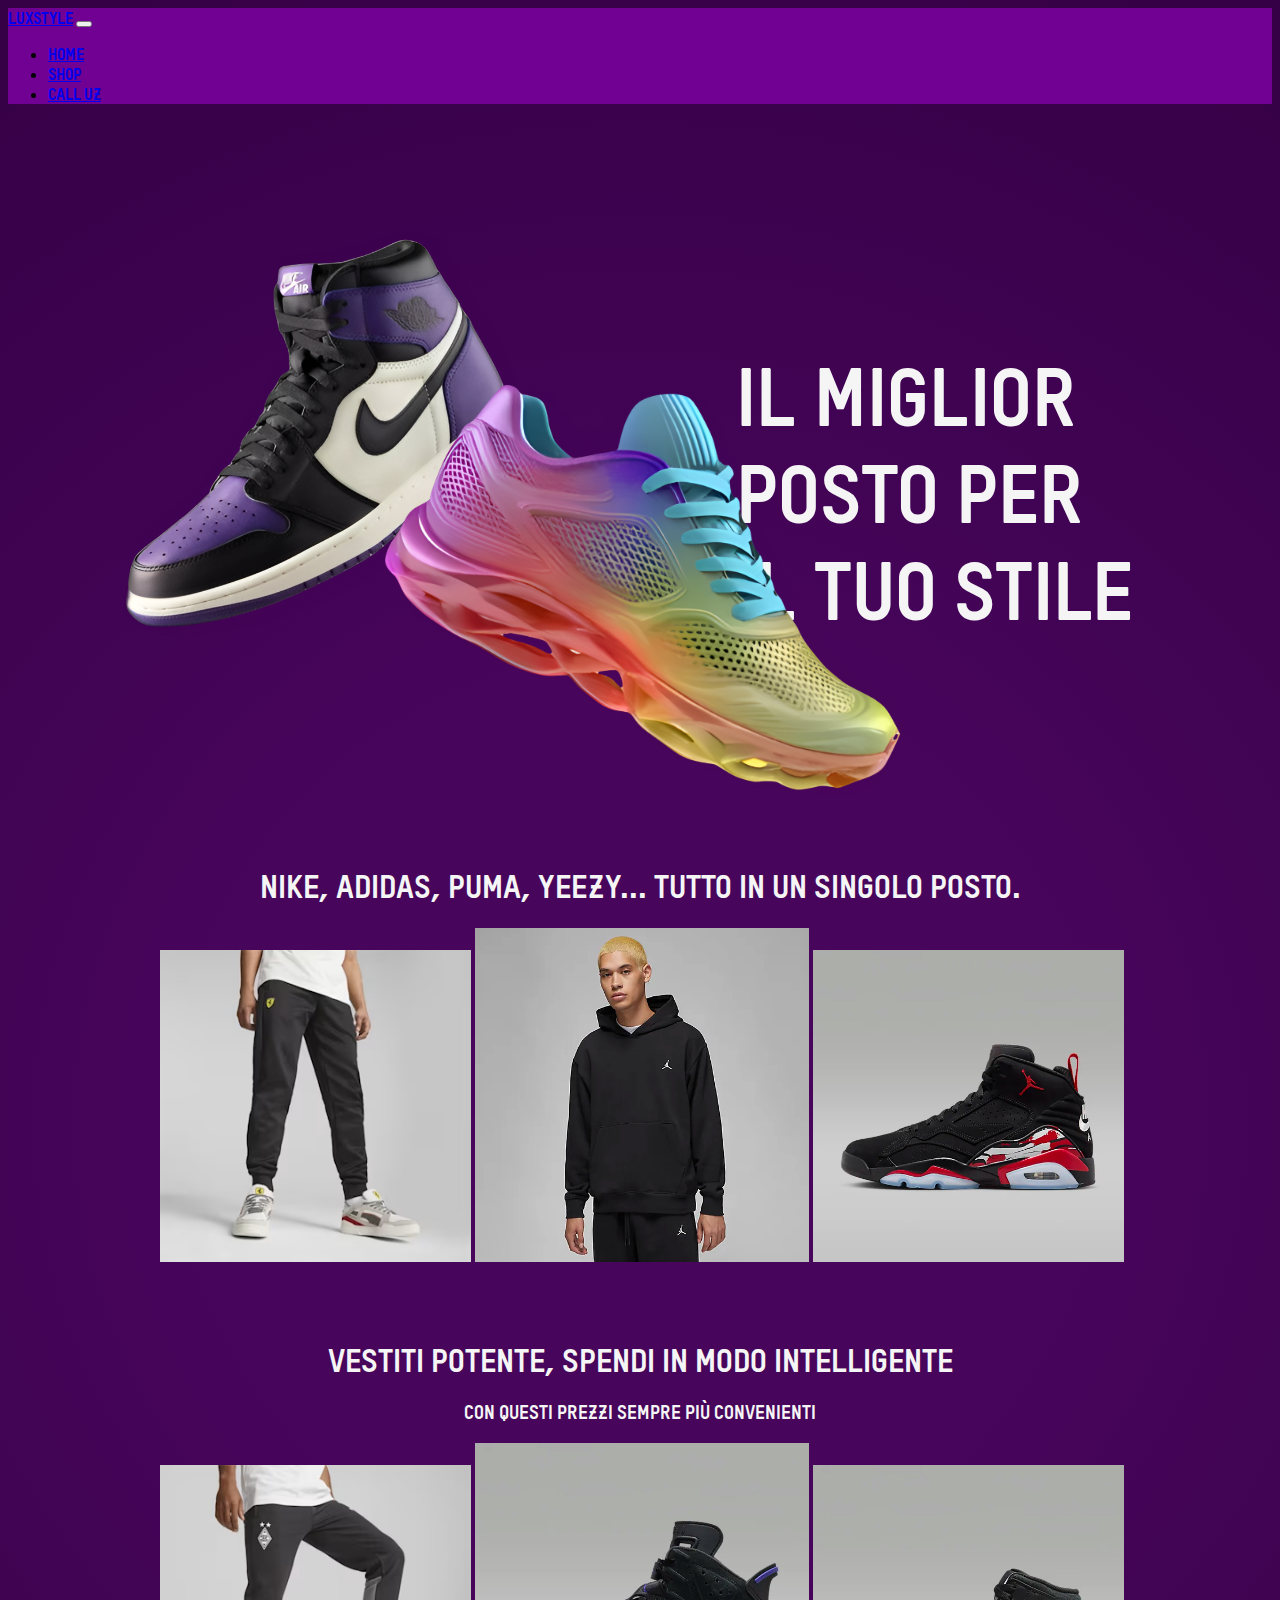
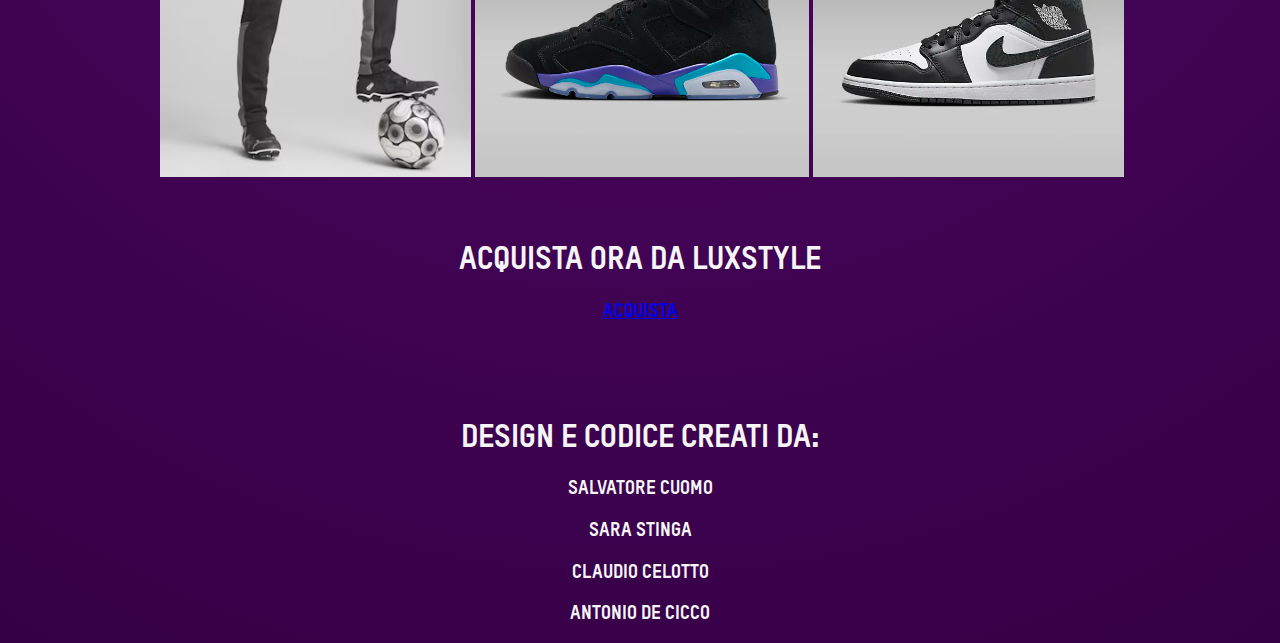
<file: index.html>
<!DOCTYPE html>
<html lang="en">
<head>
    <meta charset="UTF-8">
    <meta name="viewport" content="width=device-width, initial-scale=1.0">
    <title>LUXSTYLE</title>
    <link rel="stylesheet" href="./css/home.css">
    <link href="https://cdn.jsdelivr.net/npm/bootstrap@5.3.2/dist/css/bootstrap.min.css" rel="stylesheet" integrity="sha384-T3c6CoIi6uLrA9TneNEoa7RxnatzjcDSCmG1MXxSR1GAsXEV/Dwwykc2MPK8M2HN" crossorigin="anonymous">
    <link href="https://cdn.jsdelivr.net/npm/bootstrap@5.3.2/dist/css/bootstrap.min.css" rel="stylesheet" integrity="sha384-T3c6CoIi6uLrA9TneNEoa7RxnatzjcDSCmG1MXxSR1GAsXEV/Dwwykc2MPK8M2HN" crossorigin="anonymous">
    <link rel="apple-touch-icon" sizes="180x180" href="./images/faviconsource/apple-touch-icon.png">
    <link rel="icon" type="image/png" sizes="32x32" href="./images/faviconsource/favicon-32x32.png">
    <link rel="icon" type="image/png" sizes="16x16" href="./images/faviconsource/favicon-16x16.png">
    <link rel="manifest" href="./images/faviconsource/site.webmanifest">
    <link rel="mask-icon" href="./images/faviconsource/safari-pinned-tab.svg" color="#5bbad5">
    <meta name="msapplication-TileColor" content="#9f00a7">
    <meta name="theme-color" content="#9910b6">
  <style>
    @font-face {
    font-family: yzyFont;
    src:url("../font/yzy.ttf");
  }
  </style>
  </head>
<body>
    <nav class="navbar navbar-expand-lg" style="background-color: #710193;" data-bs-theme="dark">
        <div class="container-fluid">
          <a class="navbar-brand" href="./index.html">LUXSTYLE</a>
          <button class="navbar-toggler" type="button" data-bs-toggle="collapse" data-bs-target="#navbarNav" aria-controls="navbarNav" aria-expanded="false" aria-label="Toggle navigation">
            <span class="navbar-toggler-icon"></span>
          </button>
          <div class="collapse navbar-collapse" id="navbarNav">
            <ul class="navbar-nav">
              <li class="nav-item">
                <a class="nav-link active" aria-current="page" href="./index.html">HOME</a>
              </li>
              <li class="nav-item">
                <a class="nav-link" href="./shop.html">SHOP</a>
              </li>
              <li class="nav-item">
                <a class="nav-link" href="./calluz.html">CALL UZ</a>
              </li>
            </ul>
          </div>
        </div>
      </nav>

      <div class="shoeOff">
        <img class="image1" src="./images/home/cooljordan.png" alt="">
        <img class="image2" src="./images/home/UPSCoolShoe.png" alt="">
        <h1 class="text1">IL MIGLIOR<br>POSTO PER<br>IL TUO STILE</h1>
      </div>
      <br><br><br><br><br>
      <div>
        <div style="text-align: center; margin-top: 20px; color: whitesmoke; font-family: yzyFont;">
          <h1>NIKE, ADIDAS, PUMA, YEEZY... tutto in un singolo posto.</h1>
        </div>
        <div style="display: inline-block; margin-left: 12%;">
          <img src="./products/Pantaloni-sportivi-Scuderia-Ferrari-Race-MT7.avif" alt="pantaloniferrari" style="height: auto; width: 28%;">
          <img src="./products/felpa-pullover-con-cappuccio-jordan-brooklyn-fleece.webp" alt="pantaloniferrari" style="height: auto; width: 30%;">
          <img src="./products/jumpman-mvp.webp" alt="pantaloniferrari" style="height: auto; width: 28%;">
        </div>
      </div>
      <br><br><br>
      <div style="text-align: center; margin-top: 20px; color: whitesmoke; font-family: yzyFont;">
        <h1>VESTITI POTENTE, SPENDI IN MODO INTELLIGENTE</h1>
        <h3>Con questi prezzi sempre più convenienti</h3>
      </div>
      <div style="display: inline-block; margin-left: 12%;">
        <img src="./products/Pantaloni-della-tuta-Borussia-Mönchengladbach-Casuals.avif" alt="pantaloniferrari" style="height: auto; width: 28%;">
        <img src="./products/air-jordan-6-aqua.webp" alt="pantaloniferrari" style="height: auto; width: 30%;">
        <img src="./products/air-jordan-1-mid-se.webp" alt="pantaloniferrari" style="height: auto; width: 28%;">
      </div>
      <br><br><br>
      <div style="text-align: center; margin-top: 20px; color: whitesmoke; font-family: yzyFont;">
        <h1>ACQUISTA ORA DA LUXSTYLE</h1>
        <a href="./shop.html">
          <h3>ACQUISTA</h3>
        </a>
      </div>
      <br><br><br>
      <div style="text-align: center; margin-top: 20px; color: whitesmoke; font-family: yzyFont;">
        <h1>DESIGN E CODICE CREATI DA:</h1>
        <h3>SALVATORE CUOMO</h3>
        <h3>SARA STINGA</h3>
        <h3>CLAUDIO CELOTTO</h3>
        <h3>ANTONIO DE CICCO</h3>
      </div>

<script src="https://cdn.jsdelivr.net/npm/bootstrap@5.3.2/dist/js/bootstrap.bundle.min.js" integrity="sha384-C6RzsynM9kWDrMNeT87bh95OGNyZPhcTNXj1NW7RuBCsyN/o0jlpcV8Qyq46cDfL" crossorigin="anonymous"></script>
</body>
</html>
</file>
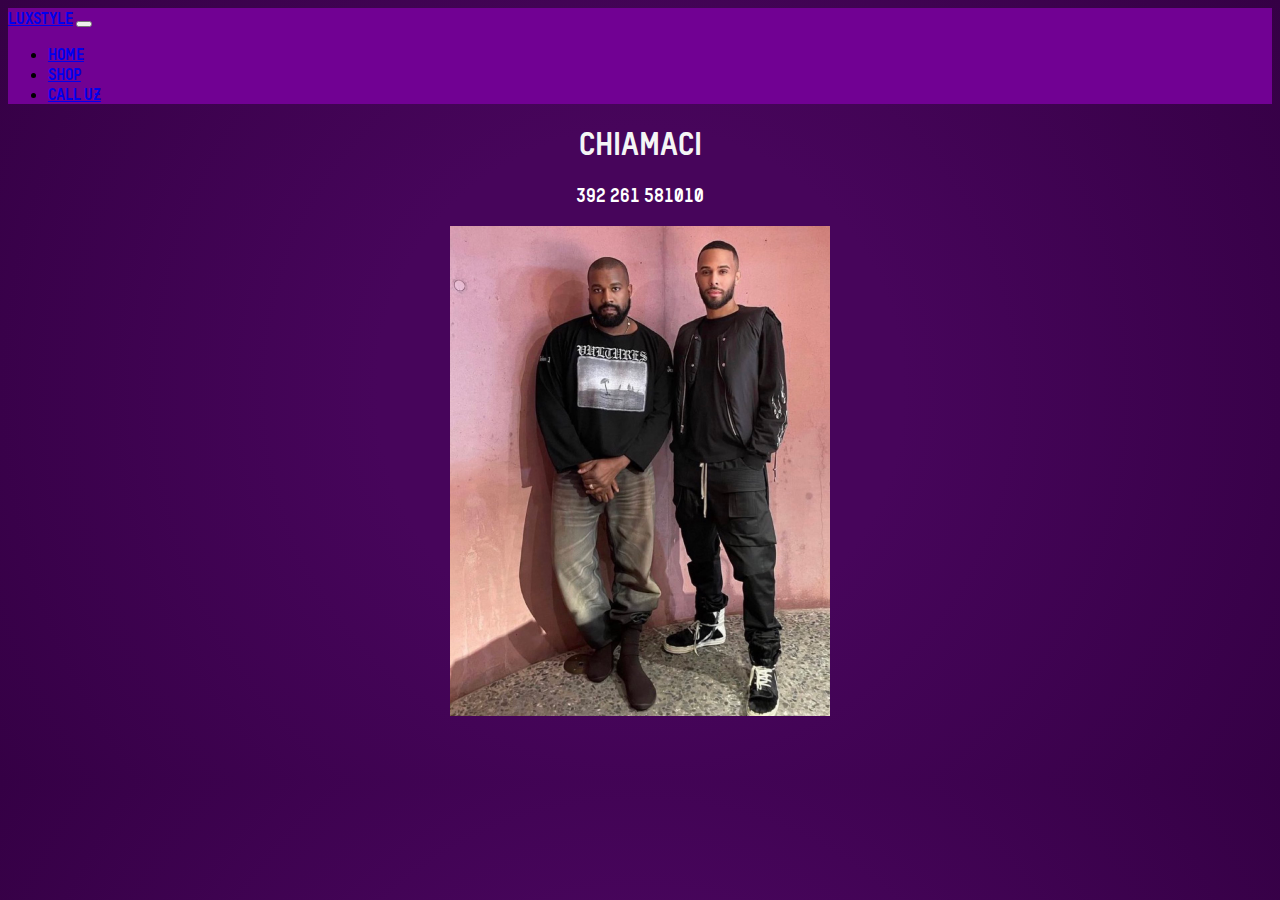
<file: calluz.html>
<!DOCTYPE html>
<html lang="en">
<head>
    <meta charset="UTF-8">
    <meta name="viewport" content="width=device-width, initial-scale=1.0">
    <title>CALL LUX</title>
    <link href="https://cdn.jsdelivr.net/npm/bootstrap@5.3.2/dist/css/bootstrap.min.css" rel="stylesheet" integrity="sha384-T3c6CoIi6uLrA9TneNEoa7RxnatzjcDSCmG1MXxSR1GAsXEV/Dwwykc2MPK8M2HN" crossorigin="anonymous">
    <link rel="apple-touch-icon" sizes="180x180" href="./images/faviconsource/apple-touch-icon.png">
    <link rel="icon" type="image/png" sizes="32x32" href="./images/faviconsource/favicon-32x32.png">
    <link rel="icon" type="image/png" sizes="16x16" href="./images/faviconsource/favicon-16x16.png">
    <link rel="manifest" href="./images/faviconsource/site.webmanifest">
    <link rel="mask-icon" href="./images/faviconsource/safari-pinned-tab.svg" color="#5bbad5">
    <meta name="msapplication-TileColor" content="#9f00a7">
    <meta name="theme-color" content="#9910b6">
    <style>
        @font-face {
    font-family: yzyFont;
    src:url("./font/yzy.ttf");
    }   
    </style>
</head>
<body style="background: rgb(71,5,91); background: radial-gradient(circle, rgba(71,5,91,1) 35%, rgba(53,0,69,1) 100%);">
    <nav class="navbar navbar-expand-lg" style="background-color: #710193; font-family: yzyFont;" data-bs-theme="dark">
        <div class="container-fluid">
          <a class="navbar-brand" href="./index.html">LUXSTYLE</a>
          <button class="navbar-toggler" type="button" data-bs-toggle="collapse" data-bs-target="#navbarNav" aria-controls="navbarNav" aria-expanded="false" aria-label="Toggle navigation">
            <span class="navbar-toggler-icon"></span>
          </button>
          <div class="collapse navbar-collapse" id="navbarNav">
            <ul class="navbar-nav">
              <li class="nav-item">
                <a class="nav-link"  href="./index.html">HOME</a>
              </li>
              <li class="nav-item">
                <a class="nav-link" href="./shop.html">SHOP</a>
              </li>
              <li class="nav-item">
                <a class="nav-link active" aria-current="page" href="./calluz.html">CALL UZ</a>
              </li>
            </ul>
          </div>
        </div>
      </nav>

      <h1 style="text-align: center; font-family: yzyFont; margin-top: 20px; color: whitesmoke;">CHIAMACI</h1>
      <h3 style="text-align: center; font-family: yzyFont; color: white;">392 261 581010</h3>
      <div style="text-align: center;">
      <img src="./images/home/yeezypods.jpeg" alt="" style="height: auto; max-width: 30%;">
    </div>
    <br><br><br>
</body>
</html>
</file>
<file: css/home.css>
@font-face {
    font-family: yzyFont;
    src:url("../font/yzy.ttf");
}

nav{
    font-family: yzyFont;
}

body{
    background: rgb(71,5,91);
    background: radial-gradient(circle, rgba(71,5,91,1) 35%, rgba(53,0,69,1) 100%); 
}

.shoeOff {
    position: relative;
    top: 0%;
    left: 0;
  }
  .image1 {
    position: relative;
    top: 0%;
    left: 0;
    height: auto;  max-width: 50%;
  }
  .image2 {
    position: absolute;
    top: 25%;
    left: 25%;
    height: auto;  max-width: 50%;
  }
  
  .text1{
    font-family: yzyFont;
    color: whitesmoke;
    float: right;
    margin-top: 18%;
    margin-right: 11%;
    margin-left: 5%;
    font-size: 500%;
}

.button1{
    float: right;
    background-color: #710193;
    margin-top: 18%;
    margin-right: 11%;
    margin-left: 5%;
    font-size: 500%;
}

@media (max-width: 1250px){
    .shoeOff {
        position: relative;
        top: 0%;
        left: 0;
      }
      .image1 {
        position: relative;
        top: 0%;
        left: 0;
        height: auto;  max-width: 50%;
      }
      .image2 {
        position: absolute;
        top: 25%;
        left: 25%;
        height: auto;  max-width: 50%;
      }
      
      .text1{
        font-family: yzyFont;
        color: whitesmoke;
        float: right;
        margin-top: 18%;
        margin-right: 5%;
        margin-left: 5%;
        font-size: 500%;
    }
}

@media (max-width: 1150px) {
    .shoeOff {
        position: relative;
        top: 0%;
        left: 0;
      }
      .image1 {
        position: relative;
        top: 0%;
        left: 0;
        height: auto;  max-width: 60%;
        
      }
      .image2 {
        position: absolute;
        top: 32%;
        left: 32%;
        height: auto;  max-width: 60%;
        
      }
      .text1 {
        position: absolute;
        font-size: 350%;
        top: 50%;
        left: 45%;
        transform: translate(-50%, -45%);
        text-align: center;
        overflow: hidden;
      }
      
    
}

@media (max-width: 800px) {
    .shoeOff {
        position: relative;
        top: 0%;
        left: 0;
      }
      .image1 {
        position: relative;
        top: 0%;
        left: 0;
        height: auto;  max-width: 60%;
        
      }
      .image2 {
        position: absolute;
        top: 32%;
        left: 32%;
        height: auto;  max-width: 60%;
        
      }
      .text1 {
        position: absolute;
        font-size: 250%;
        top: 50%;
        left: 45%;
        transform: translate(-50%, -45%);
        text-align: center;
        overflow: hidden;
      }
      
    
}
</file>
